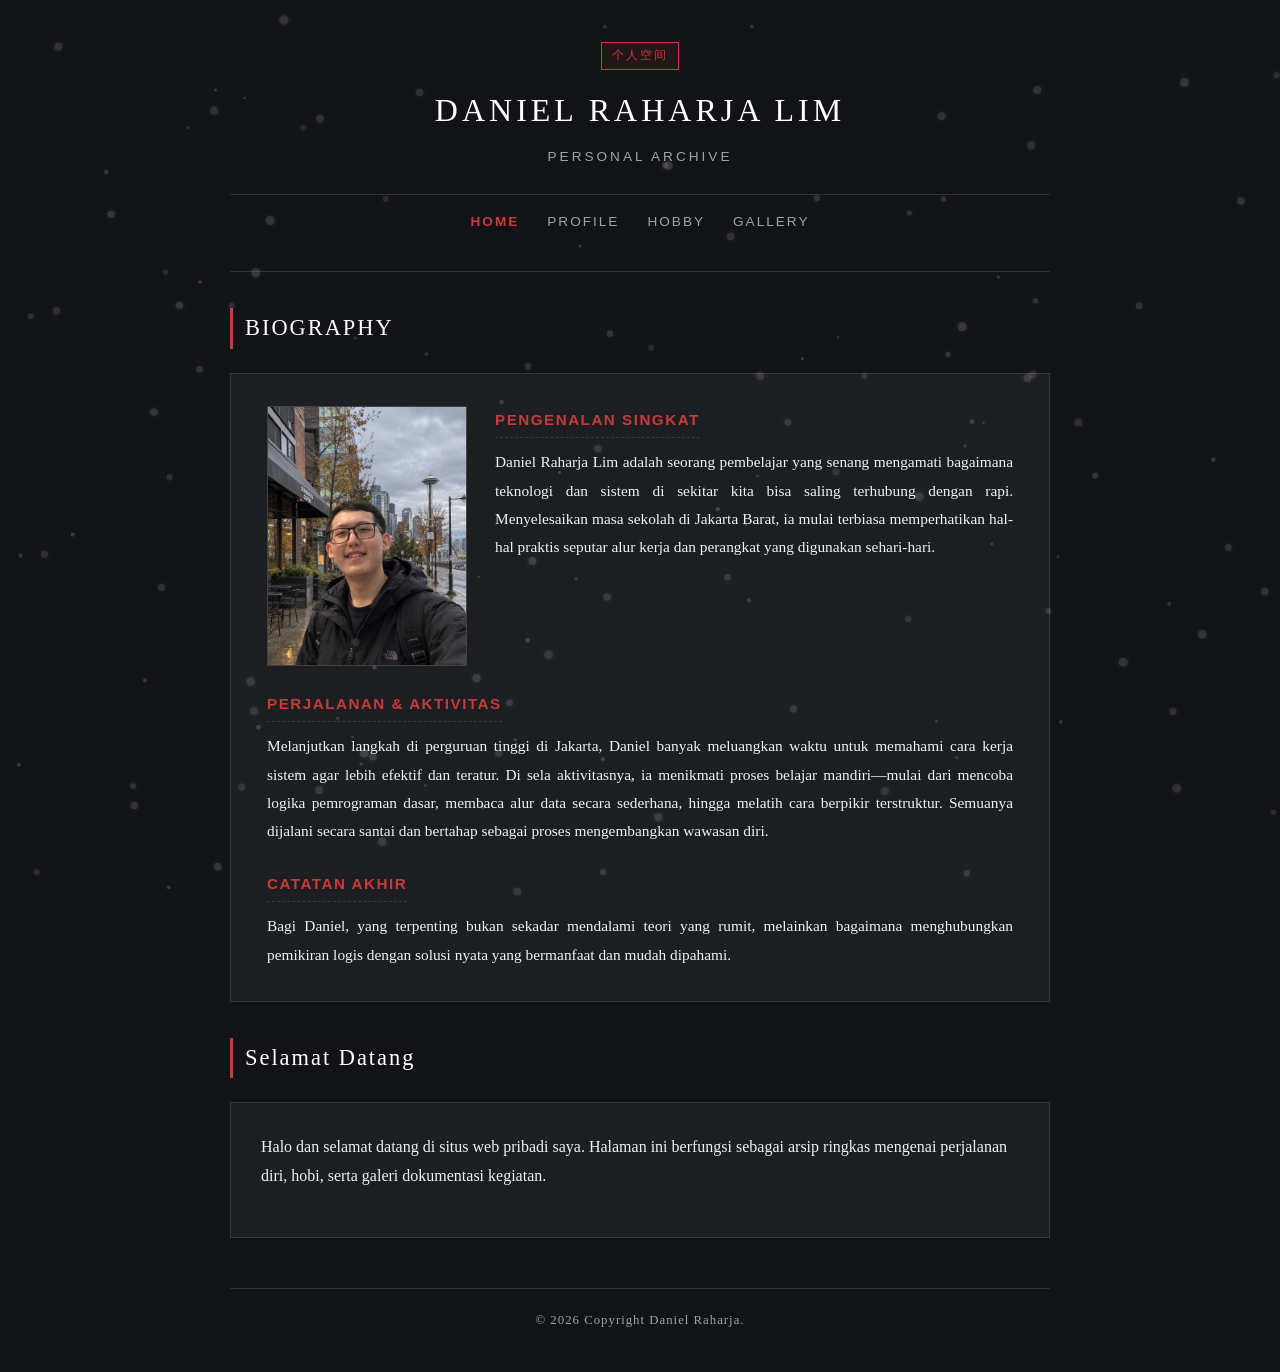
<file: index.html>
<!DOCTYPE html>
<html lang="id">
<head>
  <meta charset="UTF-8">
  <meta name="viewport" content="width=device-width, initial-scale=1.0">
  <title>Home - Personal Space</title>
  <link rel="stylesheet" href="css/style.css">
</head>
<body>

  
  <canvas id="snow-canvas"></canvas>

  <div id="preloader">
    <div class="preloader-seal">个人空间</div>
    <div class="preloader-number" id="preloader-num">0%</div>
    <div class="preloader-bar-track">
      <div class="preloader-bar-fill" id="preloader-bar"></div>
    </div>
  </div>

  <div class="container">
    <header>
      <div class="seal-tag">个人空间</div>
      <h1 class="site-title">DANIEL RAHARJA LIM</h1>
      <p class="site-subtitle">PERSONAL ARCHIVE</p>
      
      <nav>
        <ul>
          <li><a href="index.html" class="active">HOME</a></li>
          <li><a href="profile.html">PROFILE</a></li>
          <li><a href="hobby.html">HOBBY</a></li>
          <li><a href="gallery.html">GALLERY</a></li>
        </ul>
      </nav>
    </header>

    <main>
     
      <section>
        <h2 class="page-title">BIOGRAPHY</h2>
        <div class="bio-box">
          
          <!-- Baris Atas: Foto di Sisi Kiri & Pengenalan Singkat di Kanan -->
          <div class="bio-top-merge">
            <div class="bio-photo-frame">
              <!-- Ganti nama file foto jika sudah siap (misal: foto.jpg) -->
              <img src="./raferins.jpeg" alt="Daniel Raharja"> 
            </div>

            <div class="bio-intro-content">
              <h3 class="bio-part-title">Pengenalan Singkat</h3>
              <p>
                Daniel Raharja Lim adalah seorang pembelajar yang senang mengamati bagaimana teknologi dan sistem di sekitar kita bisa saling terhubung dengan rapi. Menyelesaikan masa sekolah di Jakarta Barat, ia mulai terbiasa memperhatikan hal-hal praktis seputar alur kerja dan perangkat yang digunakan sehari-hari.
              </p>
            </div>
          </div>

    
          <div class="bio-part">
            <h3 class="bio-part-title">Perjalanan &amp; Aktivitas</h3>
            <p>
              Melanjutkan langkah di perguruan tinggi di Jakarta, Daniel banyak meluangkan waktu untuk memahami cara kerja sistem agar lebih efektif dan teratur. Di sela aktivitasnya, ia menikmati proses belajar mandiri—mulai dari mencoba logika pemrograman dasar, membaca alur data secara sederhana, hingga melatih cara berpikir terstruktur. Semuanya dijalani secara santai dan bertahap sebagai proses mengembangkan wawasan diri.
            </p>
          </div>

   
          <div class="bio-part">
            <h3 class="bio-part-title">Catatan Akhir</h3>
            <p>
              Bagi Daniel, yang terpenting bukan sekadar mendalami teori yang rumit, melainkan bagaimana menghubungkan pemikiran logis dengan solusi nyata yang bermanfaat dan mudah dipahami.
            </p>
          </div>

        </div>
      </section>

    
      <section>
        <h2 class="page-title">Selamat Datang</h2>
        <div class="intro-box">
          <p style="margin-bottom: 16px;">
            Halo dan selamat datang di situs web pribadi saya. Halaman ini berfungsi sebagai arsip ringkas mengenai perjalanan diri, hobi, serta galeri dokumentasi kegiatan.
          </p>
          
        </div>
      </section>
    </main>

    <footer>
      <p>&copy; 2026 Copyright Daniel Raharja.</p>
    </footer>
  </div>

  <script src="js/main.js"></script>
</body>
</html>
</file>
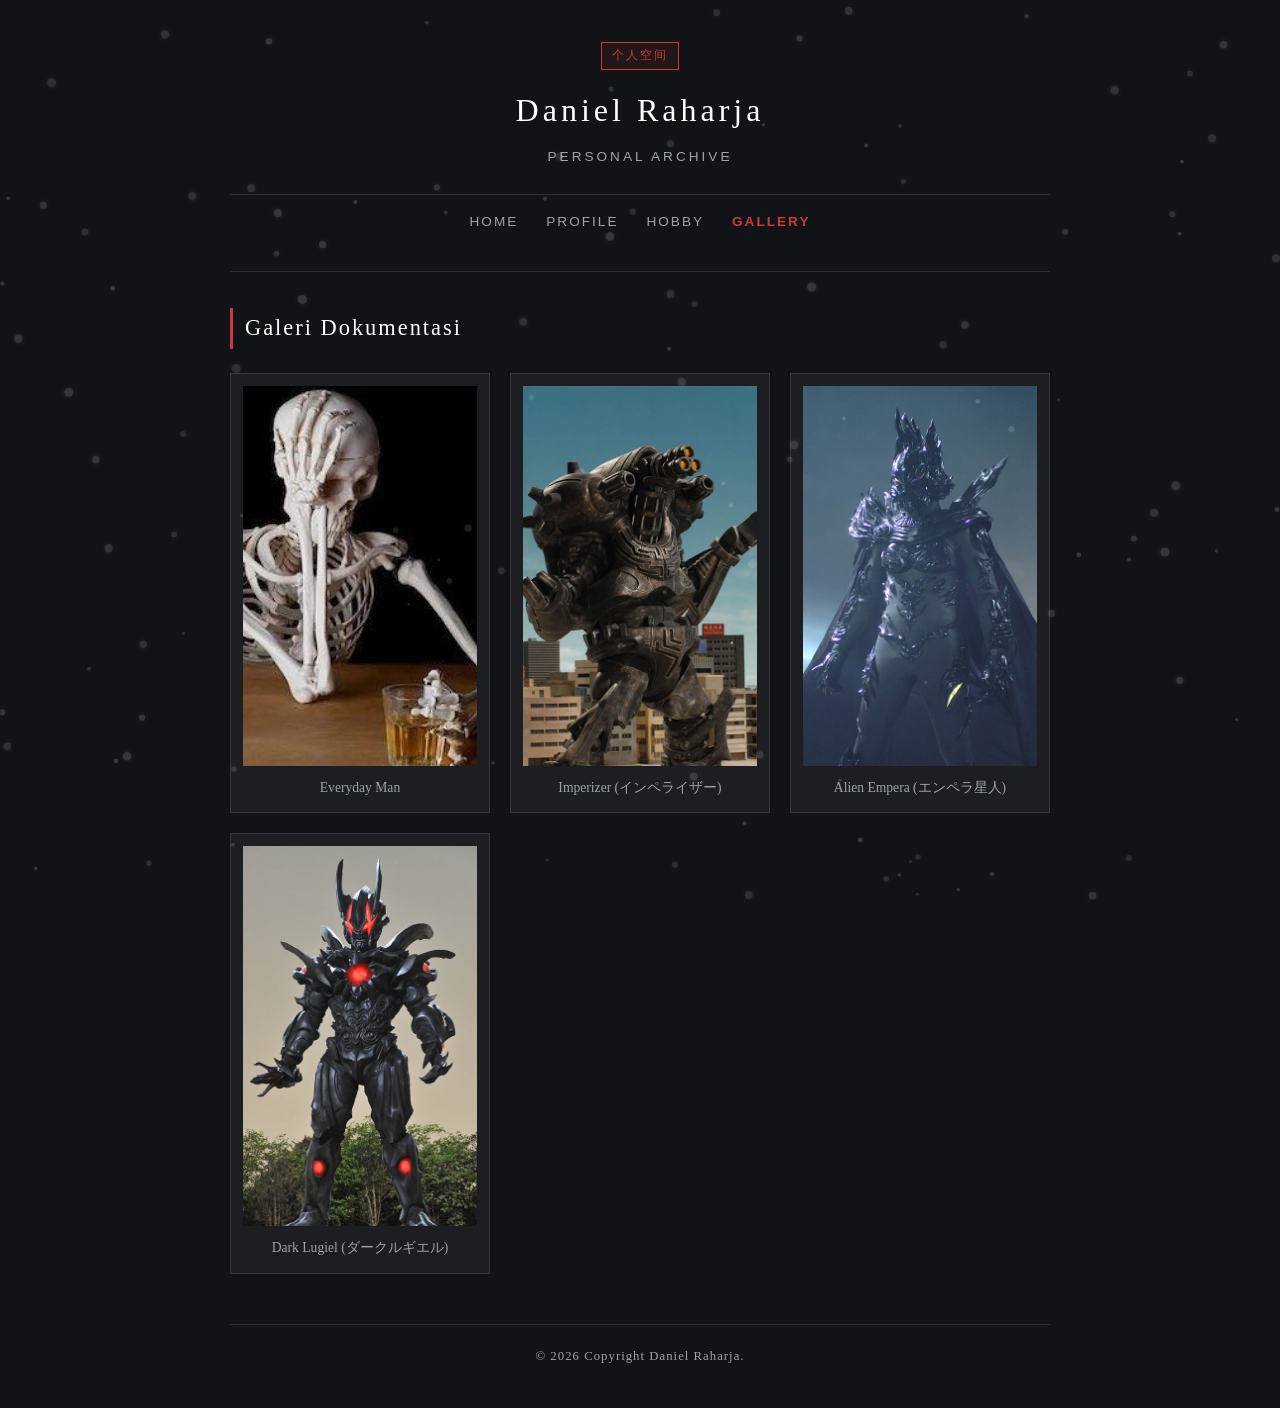
<file: gallery.html>
<!DOCTYPE html>
<html lang="id">
<head>
  <meta charset="UTF-8">
  <meta name="viewport" content="width=device-width, initial-scale=1.0">
  <title>Gallery - Personal Space</title>
  <link rel="stylesheet" href="css/style.css">
</head>
<body>
    <canvas id="snow-canvas"></canvas>

    <div id="preloader">
      <div class="preloader-seal">載入中</div>
      <div class="preloader-number" id="preloader-num">0%</div>
      <div class="preloader-bar-track">
        <div class="preloader-bar-fill" id="preloader-bar"></div>
      </div>
    </div>
  <div class="container">
    <header>
      <div class="seal-tag">个人空间</div>
      <h1 class="site-title">Daniel Raharja</h1>
      <p class="site-subtitle">PERSONAL ARCHIVE</p>
      
      <nav>
        <ul>
          <li><a href="index.html">HOME</a></li>
          <li><a href="profile.html">PROFILE</a></li>
          <li><a href="hobby.html">HOBBY</a></li>
          <li><a href="gallery.html" class="active">GALLERY</a></li>
        </ul>
      </nav>
    </header>

    <main>
      <h2 class="page-title">Galeri Dokumentasi</h2>

      <div class="gallery-grid">
        <!-- FOTO 1 -->
        <div class="gallery-item">
          <img src="everyday-man.jfif" alt="Everyday Man" style="width: 100%; height: 380px; object-fit: cover; display: block; margin-bottom: 10px;">
          <p class="gallery-caption">Everyday Man</p>
        </div>

        <!-- FOTO 2 -->
        <div class="gallery-item">
          <img src="imperizer.jpg" alt="Imperizer" style="width: 100%; height: 380px; object-fit: cover; display: block; margin-bottom: 10px;">
          <p class="gallery-caption">Imperizer (インペライザー)</p>
        </div>

        <!-- FOTO 3 -->
        <div class="gallery-item">
          <img src="empera.jpg" alt="Alien Empera" style="width: 100%; height: 380px; object-fit: cover; display: block; margin-bottom: 10px;">
          <p class="gallery-caption">Alien Empera (エンペラ星人)</p>
        </div>

        <!-- FOTO 4 -->
        <div class="gallery-item">
          <img src="dark-lugiel.jpg" alt="Dark Lugiel" style="width: 100%; height: 380px; object-fit: cover; display: block; margin-bottom: 10px;">
          <p class="gallery-caption">Dark Lugiel (ダークルギエル)</p>
        </div>
      </div>
    </main>

    <footer>
      <p>&copy; 2026 Copyright Daniel Raharja.</p>
    </footer>
  </div>
  <script src="js/main.js"></script>
</body>
</html>
</file>
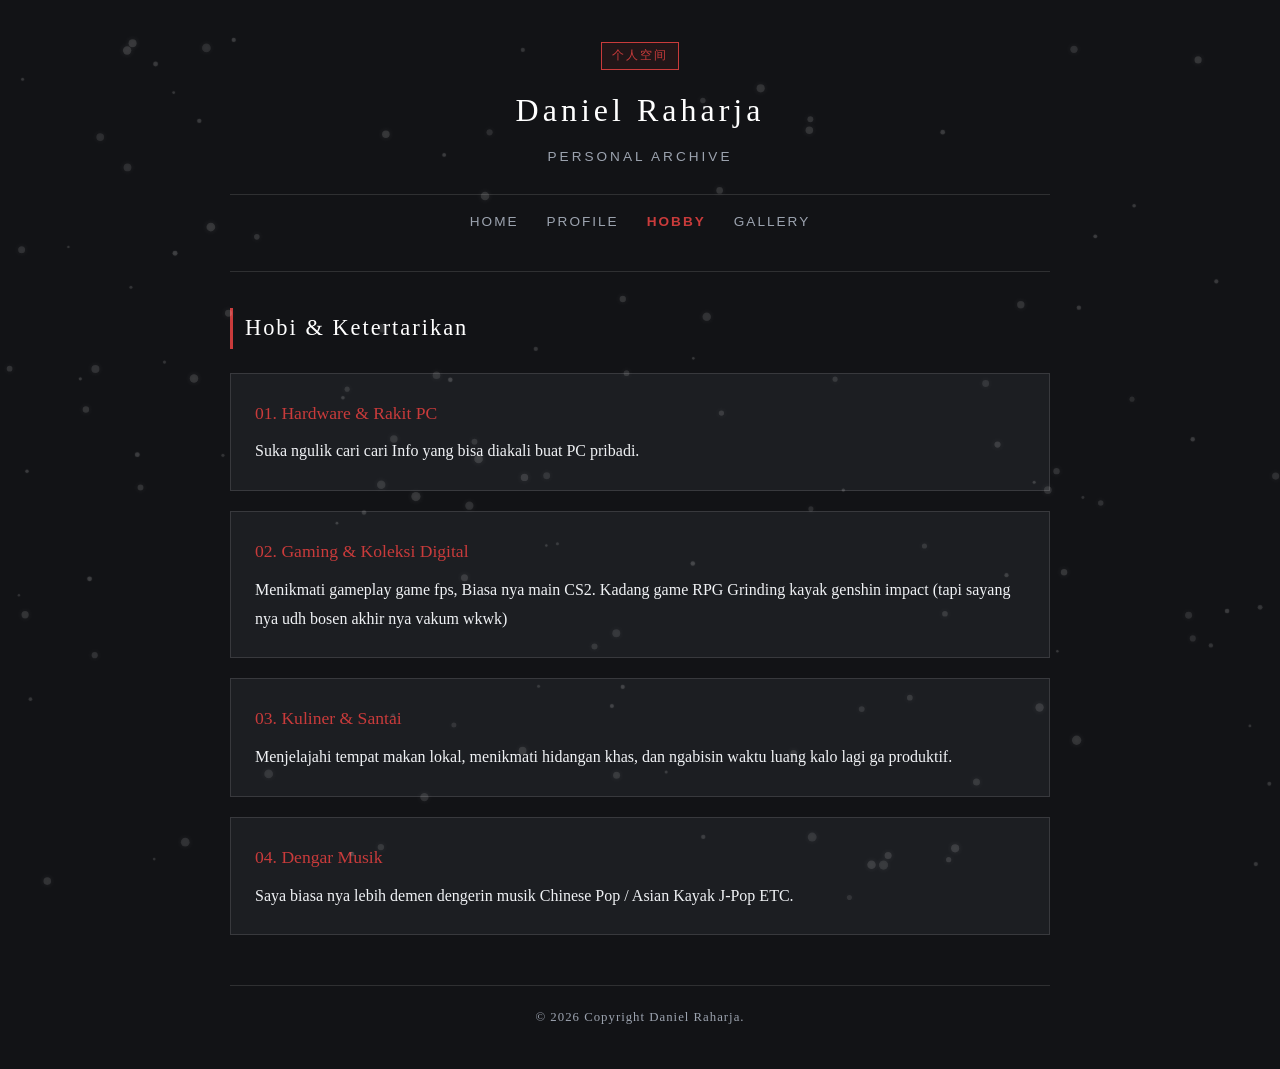
<file: hobby.html>
<!DOCTYPE html>
<html lang="id">
<head>
  <meta charset="UTF-8">
  <meta name="viewport" content="width=device-width, initial-scale=1.0">
  <title>Hobby - Personal Space</title>
  <link rel="stylesheet" href="css/style.css">
</head>
<body>
    <canvas id="snow-canvas"></canvas>

    <div id="preloader">
      <div class="preloader-seal">載入中</div>
      <div class="preloader-number" id="preloader-num">0%</div>
      <div class="preloader-bar-track">
        <div class="preloader-bar-fill" id="preloader-bar"></div>
      </div>
    </div>
  <div class="container">
    <header>
      <div class="seal-tag">个人空间</div>
      <h1 class="site-title">Daniel Raharja</h1>
      <p class="site-subtitle">PERSONAL ARCHIVE</p>
      
      <nav>
        <ul>
          <li><a href="index.html">HOME</a></li>
          <li><a href="profile.html">PROFILE</a></li>
          <li><a href="hobby.html" class="active">HOBBY</a></li>
          <li><a href="gallery.html">GALLERY</a></li>
        </ul>
      </nav>
    </header>

    <main>
      <h2 class="page-title">Hobi & Ketertarikan</h2>

      <div class="hobby-list">
        <!-- HOBI 1 -->
        <div class="hobby-card">
          <h3>01. Hardware & Rakit PC</h3>
          <p>
            Suka ngulik cari cari Info yang bisa diakali buat PC pribadi.
          </p>
        </div>

      

        <!-- HOBI 2 -->
        <div class="hobby-card">
          <h3>02. Gaming & Koleksi Digital</h3>
          <p>
            Menikmati gameplay game fps, Biasa nya main CS2. Kadang game RPG Grinding kayak genshin impact (tapi sayang nya udh bosen akhir nya vakum wkwk)
          </p>
        </div>

        <!-- HOBI 3 -->
        <div class="hobby-card">
          <h3>03. Kuliner & Santai</h3>
          <p>
            Menjelajahi tempat makan lokal, menikmati hidangan khas, dan ngabisin waktu luang kalo lagi ga produktif.
          </p>
        </div>


        <div class="hobby-card">
            <h3>04. Dengar Musik</h3>
            <p>
              Saya biasa nya lebih demen dengerin musik Chinese Pop / Asian Kayak J-Pop ETC.
            </p>
          </div>
      </div>
    </main>

    <footer>
        <p>&copy; 2026 Copyright Daniel Raharja.</p>
    </footer>
  </div>
  <script src="js/main.js"></script>
</body>
</html>
</file>
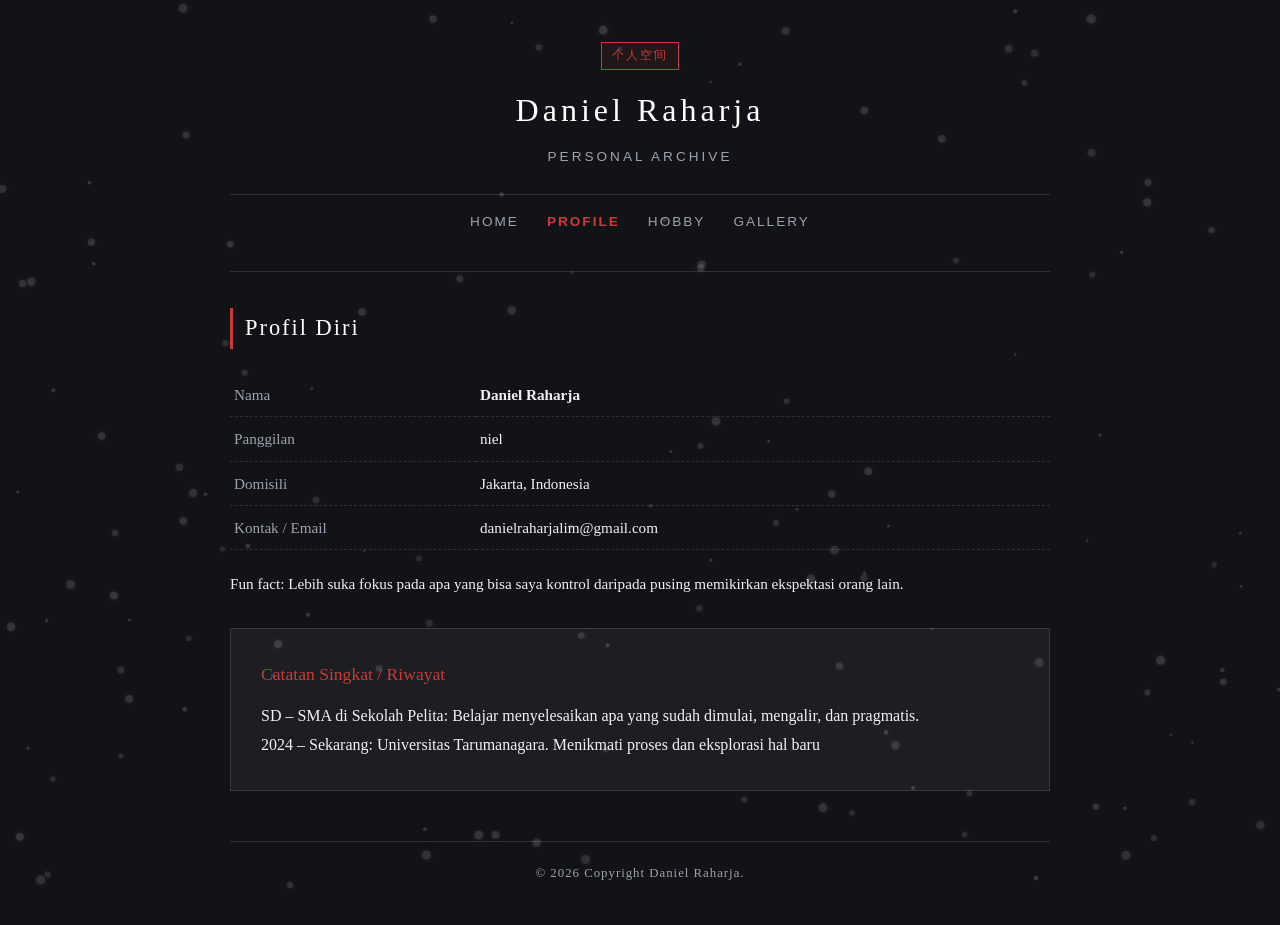
<file: profile.html>
<!DOCTYPE html>
<html lang="id">
<head>
  <meta charset="UTF-8">
  <meta name="viewport" content="width=device-width, initial-scale=1.0">
  <title>Profile - Personal Space</title>
  <link rel="stylesheet" href="css/style.css">
</head>
<body>
    <canvas id="snow-canvas"></canvas>

    <div id="preloader">
      <div class="preloader-seal">載入中</div>
      <div class="preloader-number" id="preloader-num">0%</div>
      <div class="preloader-bar-track">
        <div class="preloader-bar-fill" id="preloader-bar"></div>
      </div>
    </div>
  <div class="container">
    <header>
      <div class="seal-tag">个人空间</div>
      <h1 class="site-title">Daniel Raharja</h1>
      <p class="site-subtitle">PERSONAL ARCHIVE</p>
      
      <nav>
        <ul>
          <li><a href="index.html">HOME</a></li>
          <li><a href="profile.html" class="active">PROFILE</a></li>
          <li><a href="hobby.html">HOBBY</a></li>
          <li><a href="gallery.html">GALLERY</a></li>
        </ul>
      </nav>
    </header>

    <main>
      <h2 class="page-title">Profil Diri</h2>

      <div class="profile-wrap">
       
        <!-- <div class="profile-photo">
          [ Foto Portrait ]
        </div> -->

        <div class="profile-info">
          <table class="info-table">
            <tr>
              <td class="label">Nama</td>
              <td><strong>Daniel Raharja</strong></td>
            </tr>
            <tr>
              <td class="label">Panggilan</td>
              <td>niel</td>
            </tr>
            <tr>
              <td class="label">Domisili</td>
              <td>Jakarta, Indonesia</td>
            </tr>
            <!-- <tr>
              <td class="label">Bidang</td>
              <td>Teknologi / Engineering / Kreatif</td>
            </tr> -->
            <tr>
              <td class="label">Kontak / Email</td>
              <td>danielraharjalim@gmail.com</td>
            </tr>
          </table>

          <p style="font-size: 0.95rem; color: var(--text-main);">
       
            Fun fact: Lebih suka fokus pada apa yang bisa saya kontrol daripada pusing memikirkan ekspektasi orang lain.
          </p>
        </div>
      </div>

      <div class="intro-box">
        <h3 style="font-size: 1.1rem; margin-bottom: 12px; color: var(--accent-red); font-weight: normal;">Catatan Singkat / Riwayat</h3>
        <p>
        
          SD – SMA di Sekolah Pelita: Belajar menyelesaikan apa yang sudah dimulai, mengalir, dan pragmatis.
          <br>2024 – Sekarang: Universitas Tarumanagara. Menikmati proses dan eksplorasi hal baru
        </p>
      </div>
    </main>

    <footer>
        <p>&copy; 2026 Copyright Daniel Raharja.</p>
    </footer>
  </div>
  <script src="js/main.js"></script>
</body>
</html>
</file>
<file: css/style.css>
/* --- CSS GLOBAL: CHINESE MINIMALIST STYLE (DARK MONOCHROME EDITION) --- */
:root {
    --bg-color: #121316;        /* Warna dasar tinta arang gelap (agar salju putih menyala) */
    --card-bg: #1c1e22;         /* Kotak abu-abu arang matte yang solid */
    --text-main: #f0f2f5;       /* Teks putih gading yang bersih */
    --text-sub: #9ca3af;        /* Abu-abu silver untuk teks sekunder */
    --accent-red: #c93b3b;      /* Warna merah stempel vermilion yang kontras */
    --border-line: rgba(255, 255, 255, 0.12); /* Garis batas tipis hairline */
    --box-placeholder: #252830; /* Warna latar bingkai foto/galeri */
    --font-serif: "Georgia", "Songti SC", "SimSun", serif;
    --font-sans: -apple-system, BlinkMacSystemFont, "Segoe UI", Roboto, sans-serif;
  }
  
  * {
    box-sizing: border-box;
    margin: 0;
    padding: 0;
  }
  
  body {
    background-color: var(--bg-color);
    color: var(--text-main);
    font-family: var(--font-serif);
    line-height: 1.8;
    padding: 40px 20px;
  }
  
  .container {
    max-width: 820px;
    margin: 0 auto;
  }
  
  /* --- HEADER & NAVIGASI --- */
  header {
    text-align: center;
    padding-bottom: 24px;
    margin-bottom: 36px;
    border-bottom: 1px solid var(--border-line);
  }
  
  .seal-tag {
    display: inline-block;
    border: 1px solid var(--accent-red);
    color: var(--accent-red);
    padding: 2px 10px;
    font-size: 0.75rem;
    letter-spacing: 2px;
    margin-bottom: 12px;
    background: rgba(201, 59, 59, 0.08);
  }
  
  .site-title {
    font-size: 2rem;
    letter-spacing: 4px;
    font-weight: normal;
    margin-bottom: 6px;
    color: #ffffff;
  }
  
  .site-subtitle {
    font-size: 0.85rem;
    color: var(--text-sub);
    letter-spacing: 3px;
    font-family: var(--font-sans);
    margin-bottom: 24px;
  }
  
  nav ul {
    list-style: none;
    display: flex;
    justify-content: center;
    gap: 28px;
    padding: 12px 0;
    border-top: 1px solid var(--border-line);
  }
  
  nav a {
    text-decoration: none;
    font-family: var(--font-sans);
    font-size: 0.85rem;
    letter-spacing: 2px;
    color: var(--text-sub);
    transition: color 0.2s ease;
  }
  
  nav a:hover,
  nav a.active {
    color: var(--accent-red);
    font-weight: 600;
  }
  
  /* --- KONTEN UMUM --- */
  .page-title {
    font-size: 1.4rem;
    font-weight: normal;
    letter-spacing: 2px;
    margin-bottom: 24px;
    border-left: 3px solid var(--accent-red);
    padding-left: 12px;
    color: #ffffff;
  }
  
  .intro-box {
    background: var(--card-bg);
    border: 1px solid var(--border-line);
    padding: 30px;
    margin-bottom: 30px;
  }
  
  /* --- PROFILE PAGE STYLES --- */
  .profile-wrap {
    display: flex;
    gap: 30px;
    flex-wrap: wrap;
    margin-bottom: 30px;
  }
  
  .profile-photo {
    width: 220px;
    height: 280px;
    background-color: var(--box-placeholder);
    border: 1px solid var(--border-line);
    display: flex;
    align-items: center;
    justify-content: center;
    color: var(--text-sub);
    font-size: 0.9rem;
    text-align: center;
    padding: 10px;
  }
  
  .profile-info {
    flex: 1;
    min-width: 260px;
  }
  
  .info-table {
    width: 100%;
    border-collapse: collapse;
    margin-bottom: 20px;
  }
  
  .info-table td {
    padding: 8px 4px;
    border-bottom: 1px dashed var(--border-line);
    font-size: 0.95rem;
  }
  
  .info-table td.label {
    width: 30%;
    color: var(--text-sub);
  }
  
  /* --- HOBBY PAGE STYLES --- */
  .hobby-list {
    display: flex;
    flex-direction: column;
    gap: 20px;
  }
  
  .hobby-card {
    background: var(--card-bg);
    border: 1px solid var(--border-line);
    padding: 24px;
  }
  
  .hobby-card h3 {
    font-size: 1.1rem;
    margin-bottom: 8px;
    color: var(--accent-red);
    font-weight: normal;
  }
  
  /* --- GALLERY PAGE STYLES --- */
  .gallery-grid {
    display: grid;
    grid-template-columns: repeat(auto-fill, minmax(220px, 1fr));
    gap: 20px;
  }
  
  .gallery-item {
    background: var(--card-bg);
    border: 1px solid var(--border-line);
    padding: 12px;
    text-align: center;
  }
  
  .gallery-box {
    width: 100%;
    height: 180px;
    background: var(--box-placeholder);
    display: flex;
    align-items: center;
    justify-content: center;
    color: var(--text-sub);
    font-size: 0.85rem;
    margin-bottom: 10px;
  }
  
  .gallery-caption {
    font-size: 0.85rem;
    color: var(--text-sub);
  }
  
  /* --- FOOTER --- */
  footer {
    text-align: center;
    margin-top: 50px;
    padding-top: 20px;
    border-top: 1px solid var(--border-line);
    font-size: 0.8rem;
    color: var(--text-sub);
    letter-spacing: 1px;
  }
  
  /* --- BIOGRAPHY DENGAN FOTO MELEBUR (ALA REFERENSI TIARA) --- */
  .bio-box {
    background: var(--card-bg);
    border: 1px solid var(--border-line);
    padding: 32px 36px;
    margin-bottom: 36px;
  }
  
  .bio-top-merge {
    display: flex;
    gap: 28px;
    align-items: flex-start;
    margin-bottom: 24px;
  }
  
  .bio-photo-frame {
    width: 200px;
    min-width: 200px;
    height: 260px;
    background-color: var(--box-placeholder);
    border: 1px solid var(--border-line);
    overflow: hidden;
    display: flex;
    align-items: center;
    justify-content: center;
    color: var(--text-sub);
    font-size: 0.85rem;
    text-align: center;
  }
  
  .bio-photo-frame img {
    width: 100%;
    height: 100%;
    object-fit: cover;
  }
  
  .bio-intro-content {
    flex: 1;
  }
  
  @media (max-width: 650px) {
    .bio-top-merge {
      flex-direction: column;
      align-items: center;
    }
    .bio-photo-frame {
      width: 180px;
      height: 240px;
    }
  }
  
  .bio-part {
    margin-bottom: 24px;
  }
  
  .bio-part:last-child {
    margin-bottom: 0;
  }
  
  .bio-part-title {
    font-size: 0.95rem;
    color: var(--accent-red);
    font-weight: 600;
    letter-spacing: 1.5px;
    margin-bottom: 10px;
    font-family: var(--font-sans);
    text-transform: uppercase;
    border-bottom: 1px dashed var(--border-line);
    padding-bottom: 4px;
    display: inline-block;
  }
  
  .bio-part p,
  .bio-intro-content p {
    color: var(--text-main);
    font-size: 0.96rem;
    line-height: 1.85;
    text-align: justify;
    margin-bottom: 14px;
  }
  
  .bio-part p:last-child,
  .bio-intro-content p:last-child {
    margin-bottom: 0;
  }
  
  /* --- LOADING PRELOADER --- */
  #preloader {
    position: fixed;
    top: 0;
    left: 0;
    width: 100vw;
    height: 100vh;
    background-color: var(--bg-color);
    display: flex;
    flex-direction: column;
    justify-content: center;
    align-items: center;
    z-index: 99999;
    transition: opacity 0.6s ease, visibility 0.6s ease;
  }
  
  #preloader.loaded {
    opacity: 0;
    visibility: hidden;
    display: none; 
  }
  
  .preloader-seal {
    border: 1px solid var(--accent-red);
    color: var(--accent-red);
    padding: 2px 10px;
    font-size: 0.75rem;
    letter-spacing: 2px;
    margin-bottom: 12px;
    background: rgba(201, 59, 59, 0.08);
  }
  
  .preloader-number {
    font-family: var(--font-serif);
    font-size: 2.2rem;
    color: var(--text-main);
    letter-spacing: 2px;
    font-variant-numeric: tabular-nums;
  }
  
  .preloader-bar-track {
    width: 140px;
    height: 2px;
    background: var(--border-line);
    margin-top: 14px;
    overflow: hidden;
  }
  
  .preloader-bar-fill {
    width: 0%;
    height: 100%;
    background: var(--accent-red);
    transition: width 0.05s linear;
  }
  
  /* --- EFEK SALJU GLOBAL --- */
  #snow-canvas {
    position: fixed;
    top: 0;
    left: 0;
    width: 100%;
    height: 100%;
    pointer-events: none;
    z-index: 9998;
  }
</file>
